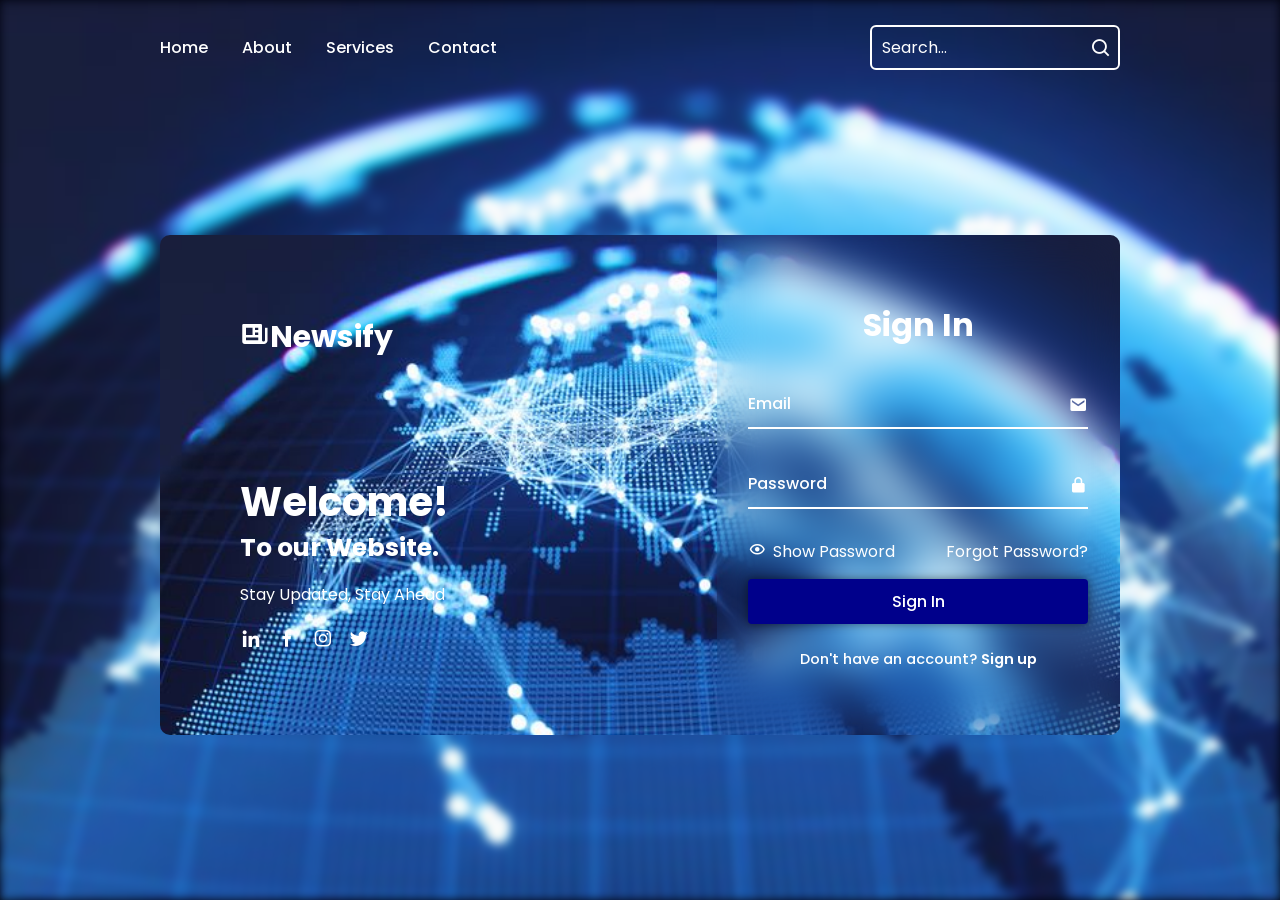
<file: index.html>
<!DOCTYPE html>
<html lang="en">

<head>
    <meta charset="UTF-8">
    <meta http-equiv="X-UA-Compatible" content="IE=edge">
    <meta name="viewport" content="width=device-width, initial-scale=1.0">
    <title>Newsify</title>

    <link rel="stylesheet" href="style.css">

    <link href='https://unpkg.com/boxicons@2.1.4/css/boxicons.min.css' rel='stylesheet'>
</head>

<body>
    <header class="header">
        <nav class="navbar">
            <a href="dashboard.html" >Home</a>
            <a href="#">About</a>
            <a href="#">Services</a>
            <a href="#">Contact</a>
        </nav>

        <form action="#" class="search-bar">
            <input type="text" placeholder="Search...">
            <button type="submit"><i class='bx bx-search'></i></button> 
        </form>

    </header>

    <div class="background"></div>

    <div class="container">
        <div class="content">
            <h2 class="logo"><i class='bx bxs-news'>
            </i>Newsify</h2>

            <div class="text-sci">
                <h2>Welcome!<br><span>To our Website.</span></h2>

                <p>Stay Updated, Stay Ahead</p>

                <div class="social-icons">
                    <a href="#"><i class='bx bxl-linkedin'></i></a>
                    <a href="#"><i class='bx bxl-facebook'></i></a>
                    <a href="#"><i class='bx bxl-instagram'></i></a>
                    <a href="#"><i class='bx bxl-twitter'></i></a>
                </div>
            </div>
        </div>

        <div class="logreg-box">
            <div id="login" class="form-box login">
                <form actions="#">
                    <h2>Sign In</h2>

                    <div class="input-box">
                        <span class="icon"><i class="bx bxs-envelope"></i></span>
                        <input type="email" id="login-email" required>
                        <label>Email</label>
                    </div>

                    <div class="input-box">
                        <span class="icon"><i class="bx bxs-lock-alt"></i></span>
                        <input type="password" id="login-password" required>
                        <label>Password</label>
                    </div>

                    <div class="toggle-password">
                        <span onclick="togglePassword()">
                            <i id="eye-icon" class="bx bx-show"></i> Show Password
                        </span>
                        <a href="#" onclick="forgotPassword()">Forgot Password?</a>
                    </div>

                    <button onclick="loginUser()" type="submit" class="btn">Sign In</button>

                    <div class="login-register">
                        <p>Don't have an account? 
                            <a href="#" class="register-link">Sign up</a>
                        </p>
                    </div>
                </form>

            </div>

            <div id="register" class="form-box register">
                <form actions="#">
                    <h2>Sign Up</h2>

                    <div class="input-box">
                        <span class="icon"><i class="bx bxs-user"></i></span>
                        <input type="text" id="reg-name" required>
                        <label>Name</label>
                    </div>

                    <div class="input-box">
                        <span class="icon"><i class="bx bxs-envelope"></i></span>
                        <input type="email" id="reg-email" required>
                        <label>Email</label>
                    </div>

                    <div class="input-box">
                        <span class="icon"><i class="bx bxs-lock-alt"></i></span>
                        <input type="password" id="reg-password" required>
                        <label>Password</label>
                    </div>

                    <div class="remember-forgot">
                        <label><input type="checkbox"> I agree to the terms & conditions </label>
                    </div>

                    <button onclick="registerUser()" type="submit" class="btn">Sign Up</button>

                    <div class="login-register">
                        <p>Already have an account? 
                            <a href="#" class="login-link">Sign in</a>
                        </p>
                    </div>
                </form>

            </div>
        </div>
    </div>

    <script src="script.js"></script>
</body>

</html>
</file>
<file: style.css>
@import url('https://fonts.googleapis.com/css2?family=Poppins:wght@300;400;500;600;700;800;900&display=swap');

* {
    margin: 0;
    padding: 0;
    box-sizing: border-box;
    font-family: 'Poppins', sans-serif;
}

body{
    background: #020410;
}

.header{
    position: fixed;
    top: 0;
    left: 0;
    width: 100%;
    padding: 25px 12.5%;
    background:  transparent;
    display: flex;
    justify-content: space-between;
    align-items: center;
    z-index: 100;
}

.navbar a {
    position: relative;
    font-size: 16px;
    color:white;
    text-decoration: none;
    font-weight: 500;
    margin-right: 30px;
}

.navbar a::after {
    content: '';
    position: absolute;
    left: 0;
    bottom: -6px;
    width: 100%;
    height: 2px;
    background: white;
    border-radius: 5px;
    transform: translateY(10px);
    opacity: 0;
    transition: 0.5s;
}

.navbar a:hover:after {
    transform: translateY(0);
    opacity: 1;
}

.search-bar {
    width: 250px;
    height: 45px;
    background: transparent;
    border: 2px solid white;
    border-radius: 6px;
    display: flex;
    align-items: center;
}

.search-bar input {
    width: 100%;
    background: transparent;
    border: none;
    outline: none;
    font-size: 16px;
    color: white;
    padding-left: 10px;
}

.search-bar input::placeholder {
    color: white;
}

.search-bar button {
    width: 40px;
    height: 100%;
    background: transparent;
    border: none;
    outline: none;
    display: flex;
    justify-content: center;
    align-items: center;
    cursor: pointer;
}

.search-bar button i {
    font-size: 22px;
    color: white;
}

.background {
    width: 100%;
    height: 100vh;
    background: url('background.jpg') no-repeat;
    background-size: cover;
    background-position: center;
    filter: blur(5px);
}

.container {
    position: absolute;
    top: 50%;
    left: 50%;
    transform: translate(-50%, -50%);
    width: 75%;
    height: 500px;
    background: url('background.jpg') no-repeat;
    background-size: cover;
    background-position: center;
    border-radius: 10px;
    margin-top: 35px;
}

.container .content {
    position: absolute;
    top: 0;
    left: 0;
    width: 58%;
    height: 100%;
    background: transparent;
    padding: 80px;
    color:white;
    display: flex;
    justify-content: space-between;
    flex-direction: column;
}

.content .logo {
    font-size: 30px;
}

.text-sci h2 {
    font-size: 40px;
    line-height: 1;
}

.text-sci h2 span{
    font-size: 25px;
}

.text-sci p {
    font-size: 16px;
    margin: 20px 0;
}

.social-icons a i {
    font-size: 22px;
    color: white;
    margin-right: 10px;
    transition: .5s ease;
}

.social-icons a:hover i{
    transform: scale(1.2);
}

.container .logreg-box {
    position: absolute;
    top: 0;
    right: 0;
    width: calc(100% - 58%);
    height: 100%;
    overflow: hidden;
}

.logreg-box .form-box {
    position: absolute;
    display: flex;
    justify-content: center;
    align-items: center;
    width: 100%;
    height: 100%;
    background: transparent;
    backdrop-filter: blur(20px);
    border-top-right-radius: 10px;
    border-bottom-right-radius: 10px;
    color: white;
}

.logreg-box .form-box.login {
    transform: translateX(0);
    transition: transform .6s ease;   
    transition-delay: .7s;
}

.logreg-box.active .form-box.login {
    transform: translateX(430px);
    transition-delay: 0s;
}

.logreg-box .form-box.register {
    transform: translateX(430px);
    transition: transform .6s ease;
    transition-delay: 0s;
}

.logreg-box.active .form-box.register {
    transform: translateX(0);
    transition-delay: .7s;
}

.form-box h2 {
    font-size: 32px;
    text-align: center;
}

.form-box .input-box {
    position: relative;
    width: 340px;
    height: 50px;
    border-bottom: 2px solid white;
    margin: 30px 0;
}

.input-box input {
    width: 100%;
    height: 100%;
    background: transparent;
    border: none;
    outline: none;
    font-size: 16px;
    color: white;
    font-weight: 500;
    padding-right: 28px;
}

.input-box label {
    position: absolute;
    top: 50%;
    left: 0%;
    transform: translateY(-50%);
    font-size: 16px;
    font-weight: 500;
    pointer-events: none;
    transition: .5s ease;
}

.input-box input:focus~label,
.input-box input:valid~label {
    top: -5px;
}

.input-box .icon {
    position: absolute;
    top: 13px;
    right: 0;
    font-size: 19px;
}

.remember-forgot {
    font-size: 14.5px;
    font-weight: 500;
    margin: -15px 0 15px;
    display: flex;
    justify-content: space-between;
}

.remember-forgot label input {
    accent-color: white;
    margin-right: 3px;
}

.remember-forgot a {
    color: white;
    text-decoration: none;
}

.remember-forgot a:hover {
    text-decoration: underline;
}

.btn{
    width: 100%;
    height: 45px;
    background: #00008B;
    border: none;
    outline: none;
    border-radius: 4px;
    cursor: pointer;
    font-size: 16px;
    margin-top: 15px;
    color: white;
    font-weight: 500;
    box-shadow: 0 0 10px rgba(0, 0, 0, .5);
}

.form-box .login-register {
    font-size: 14.5px;
    font-weight: 500;
    text-align: center;
    margin-top: 25px;
}

.login-register p a {
    color: white;
    font-weight: 600;
    text-decoration: none;
}

.login-register p a:hover {
    text-decoration: underline;
}

.toggle-password {
    display: flex;
    justify-content: space-between;
    align-items: center;
    font-size: 16px;
    margin-top: 5px;
    cursor: pointer;
}

.toggle-password i {
    cursor: pointer;
    margin-right: 3px;
    font-size: 18px;
}

.toggle-password a {
    text-decoration: none;
    color: white;
}

.toggle-password a:hover {
    text-decoration: underline;
}
</file>
